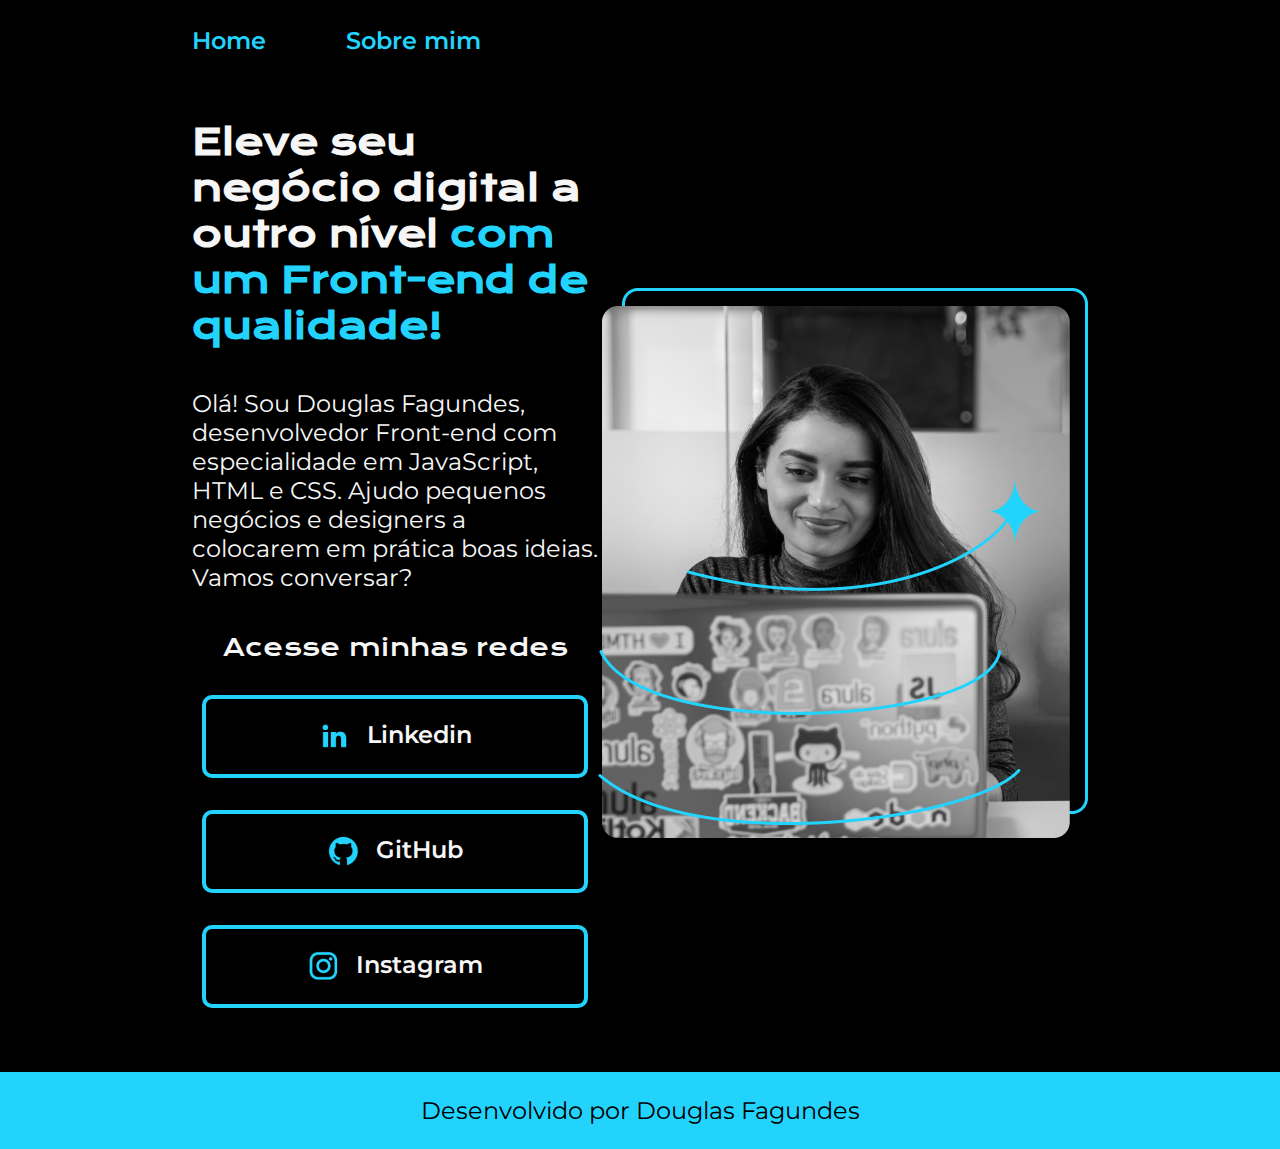
<file: index.html>
<!DOCTYPE html>
<html lang="pt-br">

<head>
    <meta charset="UTF-8">
    <meta http-equiv="X-UA-Compatible" content="IE=edge">
    <meta name="viewport" content="width=device-width, initial-scale=1.0">
    <title>Portifolio</title>
    <link rel="stylesheet" href="./style/style.css">
</head>

<body>
    <header class="cabecalho">
        <nav class="cabecalho__menu">
            <a class="cabecalho__menu__link" href="index.html">Home</a>
            <a class="cabecalho__menu__link" href="about.html">Sobre mim</a>
        </nav>
    </header>
    <main class="apresentacao">
        <section class="apresentacao__conteudo">
            <h1 class="apresentacao__conteudo__titulo">Eleve seu negócio digital a outro nível <strong 
            class="titulo-destaque"> com um Front-end de qualidade!
            </strong></h1>
            <p class="apresentacao__conteudo__texto">Olá! Sou Douglas Fagundes, desenvolvedor
            Front-end com especialidade em JavaScript, HTML e
            CSS. Ajudo pequenos negócios e designers a
            colocarem em prática boas ideias. Vamos
            conversar?</p>
            <div class="apresentacao__links">
                <h2 class="apresentacao__links__subtitulo">Acesse minhas redes</h2>
                <a class="apresentacao__links__link" href="https://www.linkedin.com/in/douglas-fagundes-b5770b1b8/">
                    <img src="./assets/linkedin.png">
                    Linkedin</a>
                <a class="apresentacao__links__link" href="https://github.com/Dotfani">
                    <img src="./assets/github.png">
                    GitHub</a>

                    <a class="apresentacao__links__link" href="https://instagram.com/dotfani?igshid=NGExMmI2YTkyZg==">
                        <img src="./assets/instagram.png">
                        Instagram</a>
            </div>
        </section>
        <img src="./assets/Imagem.png" alt="Foto da Joana Santos programando">
    </main>
    <footer class="rodape">
       <p>Desenvolvido por Douglas Fagundes</p> 


    </footer>
</body>

</html>
</file>
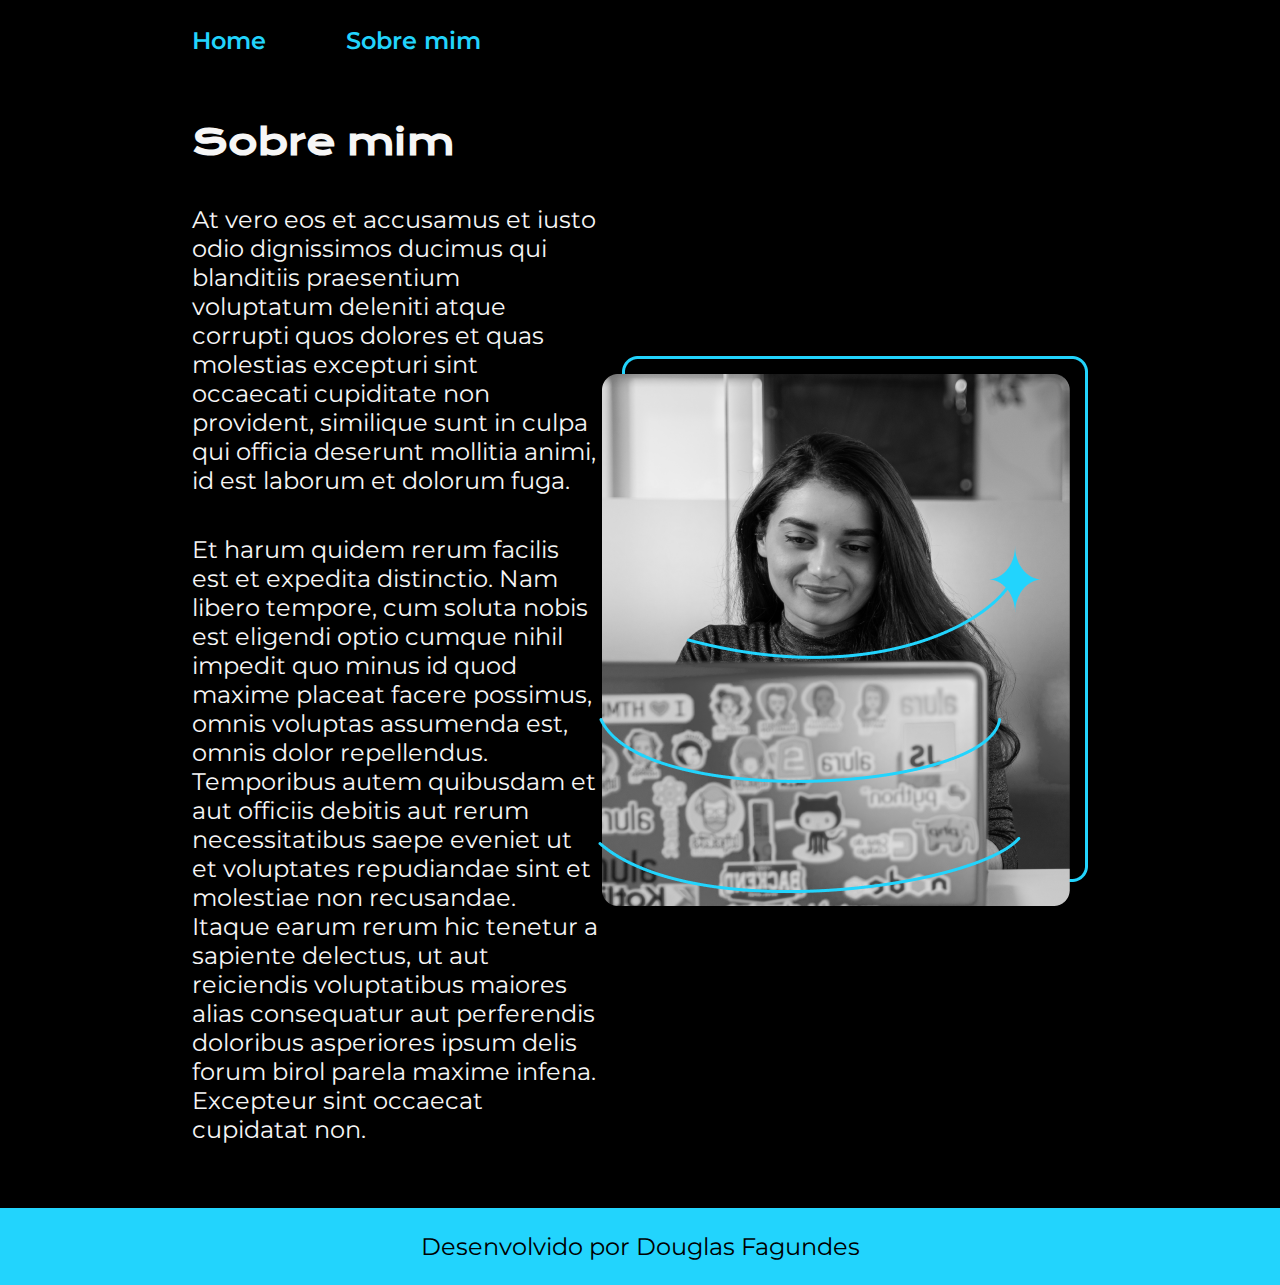
<file: about.html>
<!DOCTYPE html>
<html lang="pt-br">
<head>
    <meta charset="UTF-8">
    <meta name="viewport" content="width=device-width, initial-scale=1.0">
    <title> Sobre mim </title>
    <link rel="stylesheet" href="./style/style.css">
</head>
<body>
    <header class="cabecalho">
        <nav class="cabecalho__menu">
            <a class="cabecalho__menu__link" href="index.html">Home</a>
            <a class="cabecalho__menu__link" href="about.html">Sobre mim</a>
        </nav>
    </header>
    <main class="apresentacao">
        <section class="apresentacao__conteudo">
            <h1 class="apresentacao__conteudo__titulo"> Sobre mim </h1>
            <p class="apresentacao__conteudo__texto">At vero eos et accusamus et iusto odio dignissimos ducimus qui blanditiis
                praesentium voluptatum deleniti atque corrupti quos dolores et quas molestias
                excepturi sint occaecati cupiditate non provident, similique sunt in culpa 
                qui officia deserunt mollitia animi, id est laborum et dolorum fuga.</p>

            <p class="apresentacao__conteudo__texto">Et harum quidem rerum facilis est et expedita distinctio. Nam libero tempore,
                cum soluta nobis est eligendi optio cumque nihil impedit quo minus id quod maxime placeat facere possimus,
                omnis voluptas assumenda est, omnis dolor repellendus. Temporibus autem quibusdam et aut officiis debitis
                aut rerum necessitatibus saepe eveniet ut et voluptates repudiandae sint et molestiae non recusandae.
                Itaque earum rerum hic tenetur a sapiente delectus, ut aut reiciendis voluptatibus maiores alias consequatur
                aut perferendis doloribus asperiores ipsum delis forum birol parela maxime infena. Excepteur sint occaecat cupidatat non.</p>
        </section>
        <img src="./assets/Imagem.png" alt="Foto da Joana Santos programando">
    </main>   


    <footer class="rodape">
        <p>Desenvolvido por Douglas Fagundes</p> 
    </footer>

</body>
</html>
</file>
<file: style/style.css>
@import url('https://fonts.googleapis.com/css2?family=Krona+One&family=Montserrat:wght@400;600&display=swap');

:root {
    --cor-primaria: #000000;
    --cor-secundaria: #F6F6F6;
    --cor-terciaria: #22D4FD;
    --cor-hover: #272727;

    --fonte-principal: 'Krona One', sans-serif  ;
    --fonte-secundaria: 'Montserrat' , sans-serif ;
}

*{
    margin: 0;
    padding: 0;
}

body{
    box-sizing: border-box;
    background-color: var(--cor-primaria);
    color: var(--cor-secundaria);
}

.cabecalho{
    padding: 2% 0% 0% 15%;
}

.cabecalho__menu{
    display: flex;
    gap: 80px;
}

.cabecalho__menu__link{
    font-family: var(--fonte-secundaria) ;
    font-size: 24px;
    font-weight: 600;
    color: var(--cor-terciaria);
    text-decoration: none;
}


.apresentacao{
    padding:  5% 15%;
    display: flex;
    align-items: center;
    justify-content: space-between;
}
.apresentacao__conteudo{
    width: 615px;
    display: flex;
    flex-direction: column;
    gap: 40px;
}

.apresentacao__conteudo__titulo{
    font-size: 36px;
    font-family: var(--fonte-principal);
}

.titulo-destaque{
    color:var(--cor-terciaria);
}


.apresentacao__conteudo__texto{
    font-size: 24px;
    font-family: var(--fonte-secundaria);
}

.apresentacao__links{
    display: flex;
    flex-direction: column;
    justify-content: space-between;
    align-items: center;
    gap: 32px;
}

.apresentacao__links__subtitulo {
    font-family: var(--fonte-principal);
    font-weight: 400;
    font-size: 24px;
}

.apresentacao__links__link{
    display: flex;
    justify-content: center;
    gap: 16px;
    border: 4px solid var(--cor-terciaria);
    width: 378px;
    text-align: center;
    border-radius: 10px;
    font-size: 24px;
    font-weight: 600;
    padding: 21.5px 0;
    text-decoration: none;
    color: var(--cor-secundaria);
    font-family: var(--fonte-secundaria);
}

.apresentacao__links__link:hover{
    background-color: var(--cor-hover) ;

}

.rodape{
    padding: 24px;
    color: var(--cor-primaria);
    background-color: var(--cor-terciaria);
    text-align: center;
    font-family: var(--fonte-secundaria);
    font-size: 24px;
    font-weight: 400;


}
</file>
